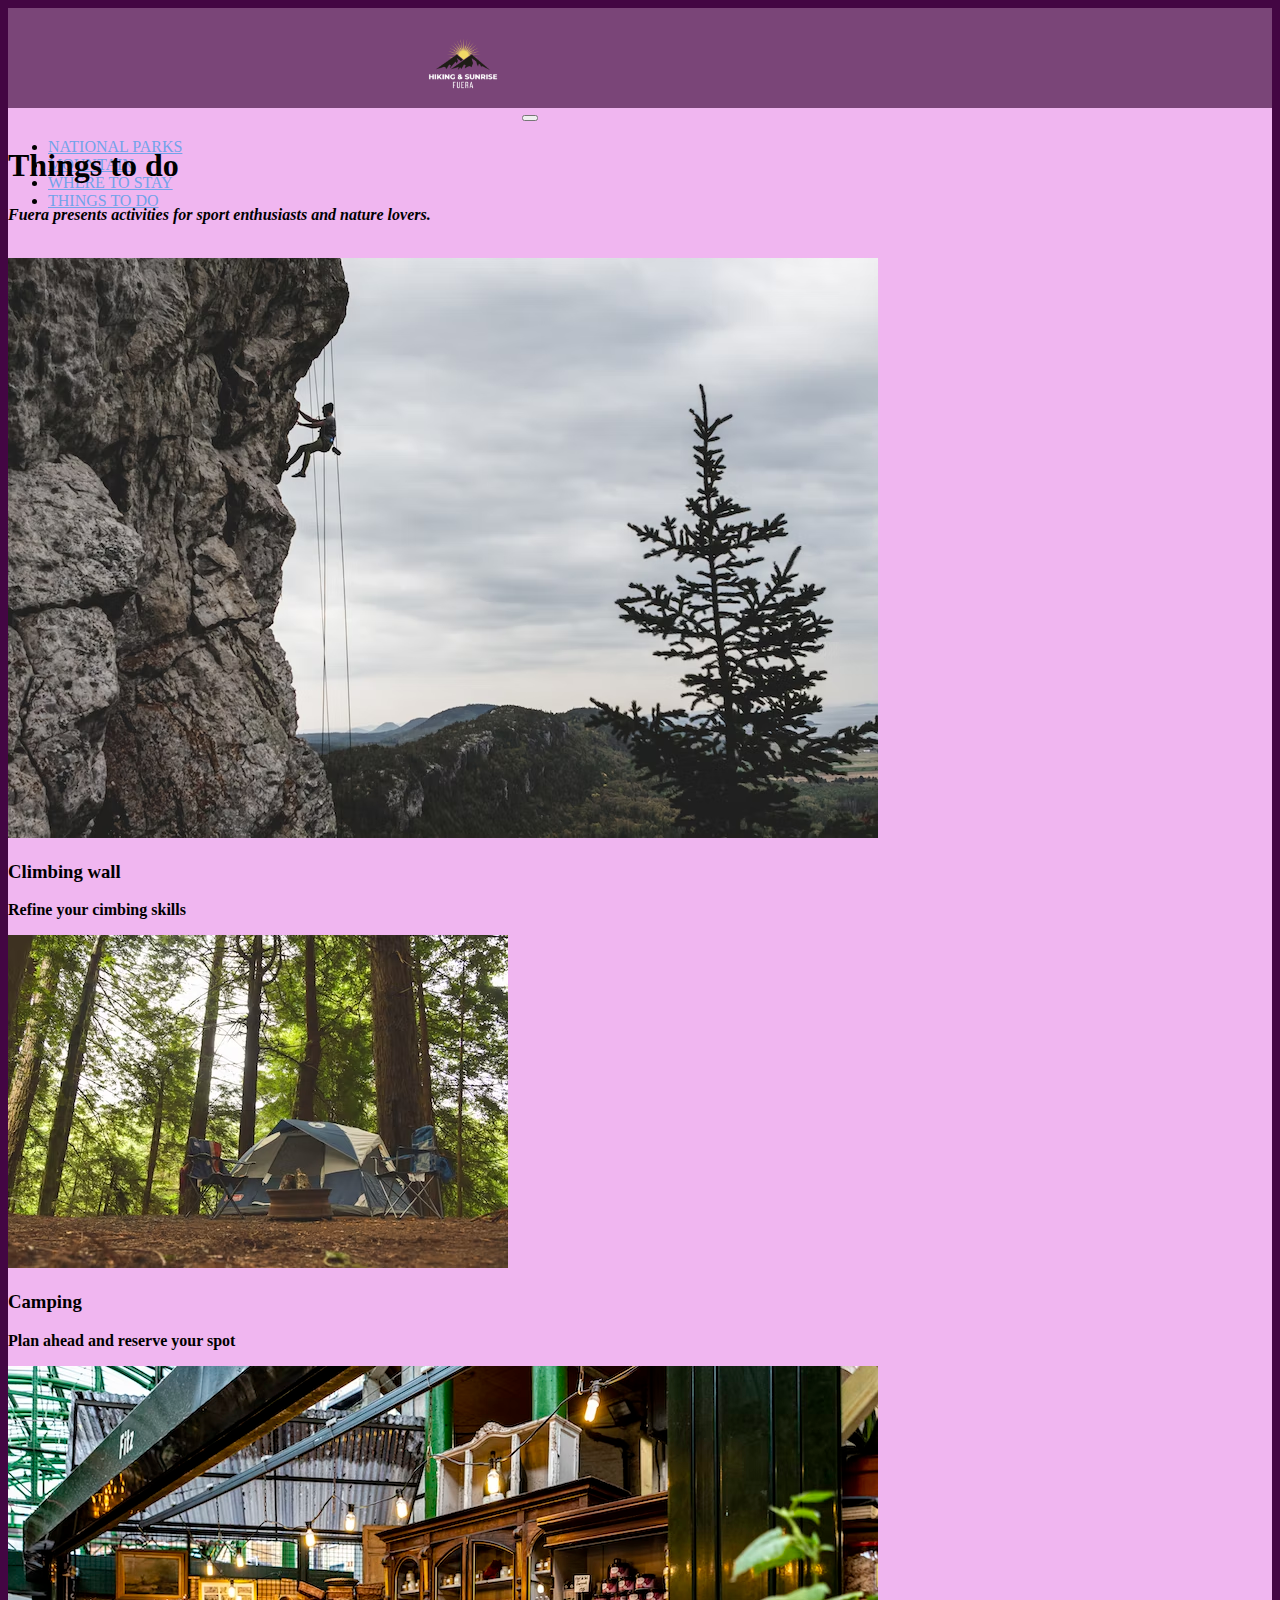
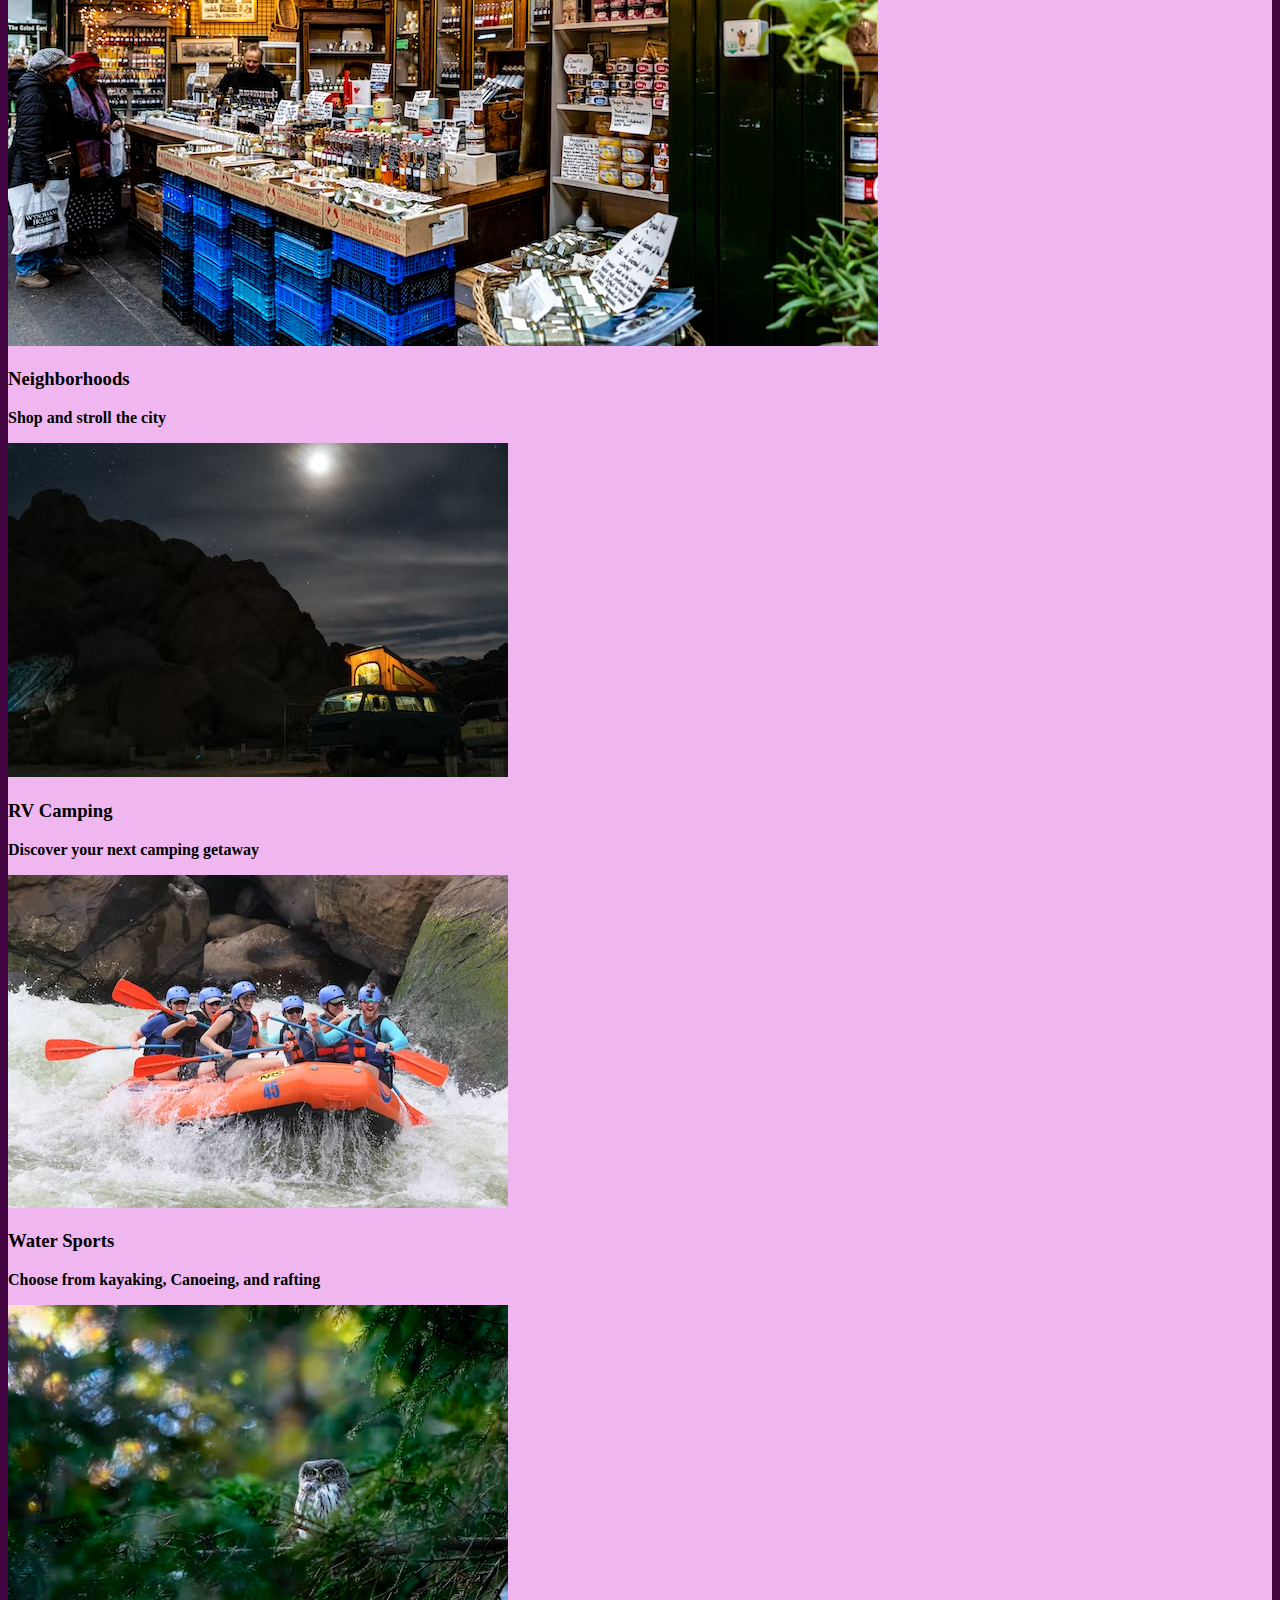
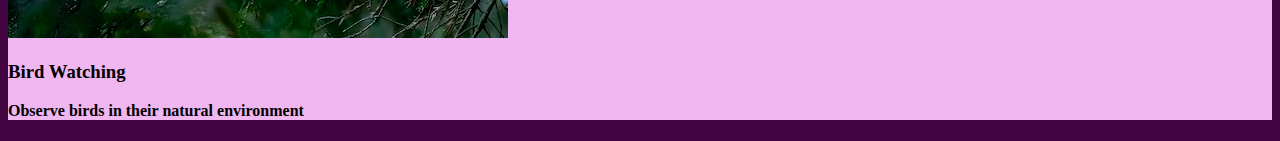
<file: activities.html>
<!DOCTYPE html>
<html lang="en">

<head>
  <meta charset="UTF-8">
  <meta http-equiv="X-UA-Compatible" content="IE=edge">
  <meta name="viewport" content="width=device-width, initial-scale=1.0">
  <title>ACTIVITIES</title>

  <!-- Logo -->
  <link rel="icon" href="/images/Logo.png">
  <link rel="stylesheet" href="/css/index.css">

  <!-- CDN Integration -->

  <!-- CSS only -->
  <link href="https://cdn.jsdelivr.net/npm/bootstrap@5.2.2/dist/css/bootstrap.min.css" rel="stylesheet"
    integrity="sha384-Zenh87qX5JnK2Jl0vWa8Ck2rdkQ2Bzep5IDxbcnCeuOxjzrPF/et3URy9Bv1WTRi" crossorigin="anonymous">

</head>

<body>

  <!-- Navigation -->


  <header>
    <nav class="navbar navbar-expand-lg">
      <div class="container-fluid">
        <a href="index.html">
          <img src="/images/BrandHikingLogo.png" alt="Brand logo" class="logo-img"></a>

        <button class="navbar-toggler" type="button" data-bs-toggle="collapse" data-bs-target="#navbarSupportedContent"
          aria-controls="navbarSupportedContent" aria-expanded="false" aria-label="Toggle navigation">
          <span class="navbar-toggler-icon"></span>
        </button>

        <div class="collapse navbar-collapse" id="navbarSupportedContent">
          <ul class="navbar-nav me-auto mb-2 mb-lg-0">
            <li class="nav-item">
              <a class="nav-link" href="/nationalparks.html">NATIONAL PARKS</a>
            </li>
            <li class="nav-item">
              <a class="nav-link" href="/mountains.html">MOUNTAIN</a>
            </li>
            <li class="nav-item">
              <a class="nav-link" href="/stay.html">WHERE TO STAY</a>
            </li>
            <li class="nav-item">
              <a class="nav-link" href="/activities.html">THINGS TO DO</a>
            </li>
          </ul>
        </div>
      </div>
    </nav>
  </header>

  <section>
    <div class="container">
      <br>
      <h1>Things to do</h1>
        <h4><em>Fuera presents activities for sport enthusiasts and nature lovers.</em></p>

          <br>


          <div class="row">
            <div class="col-md-6">
              <div class="card">
                <img class="card-img-top img-fluid" src="/images/climb.avif" alt="Wall">
                <div class="card-block">
                  <h3>Climbing wall</h3>
                  <p class="card-text">Refine your cimbing skills</p>
                </div>
              </div>
            </div>
            <div class="col-md-6">
              <div class="card">
                <img class="card-img-top img-fluid" src="/images/camp.avif" alt="Tea2">
                <div class="card-block">
                  <h3>Camping</h3>
                  <p class="card-text">Plan ahead and reserve your spot</p>
                </div>
              </div>
            </div>

            <div class="row">
              <div class="col-md-6">
                <div class="card">
                  <img class="card-img-top img-fluid" src="/images/store.avif" alt="Wall">
                  <div class="card-block">
                    <h3>Neighborhoods</h3>
                    <p class="card-text">Shop and stroll the city</p>
                  </div>
                </div>
              </div>
              <div class="col-md-6">
                <div class="card">
                  <img class="card-img-top img-fluid" src="/images/rv camp.avif" alt="Tea2">
                  <div class="card-block">
                    <h3>RV Camping</h3>
                    <p class="card-text">Discover your next camping getaway </p>
                  </div>
                </div>
              </div>
              


              <div class="row">
                <div class="col-md-6">
                  <div class="card">
                    <img class="card-img-top img-fluid" src="/images/rafting.avif" alt="Wall">
                    <div class="card-block">
                      <h3>Water Sports</h3>
                      <p class="card-text">Choose from kayaking, Canoeing, and rafting</p>
                    </div>
                  </div>
                </div>
                <div class="col-md-6">
                  <div class="card">
                    <img class="card-img-top img-fluid" src="/images/birdwatching.avif" alt="Tea2">
                    <div class="card-block">
                      <h3>Bird Watching</h3>
                      <p class="card-text">Observe birds in their natural environment </p>
                    </div>
                  </div>
                </div>
                
</div>
</div>
</div>
</file>
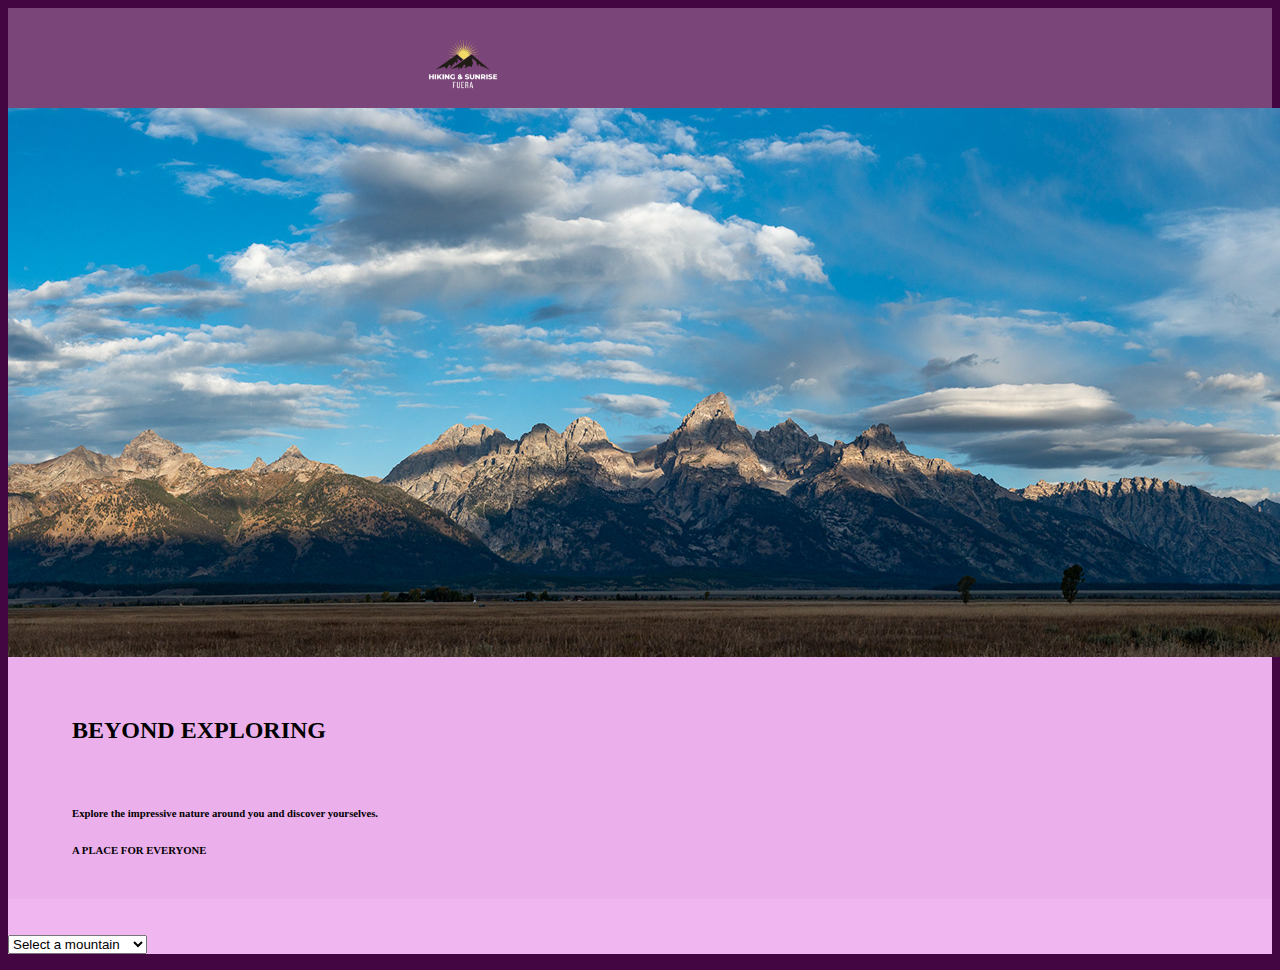
<file: mountains.html>
<!DOCTYPE html>
<html lang="en">

<head>
  <meta charset="UTF-8">
  <meta http-equiv="X-UA-Compatible" content="IE=edge">
  <meta name="viewport" content="width=device-width, initial-scale=1.0">
  <title>MOUNTAINS</title>

  <!-- Logo -->
  <link rel="icon" href="/images/Logo.png">
  <link rel="stylesheet" href="/css/index.css">

  <!-- CDN Integration -->

  <!-- CSS only -->
  <link href="https://cdn.jsdelivr.net/npm/bootstrap@5.2.2/dist/css/bootstrap.min.css" rel="stylesheet"
    integrity="sha384-Zenh87qX5JnK2Jl0vWa8Ck2rdkQ2Bzep5IDxbcnCeuOxjzrPF/et3URy9Bv1WTRi" crossorigin="anonymous">

</head>
<body>

  <!-- Navigation -->


  <header>
    <nav class="navbar navbar-expand-lg">
      <div class="container-fluid">
        <a href="index.html">
        <img src="/images/BrandHikingLogo.png" alt="Brand logo" class="logo-img"></a>

        <button class="navbar-toggler" 
          type="button" 
          data-bs-toggle="collapse" 
          data-bs-target="#navbarSupportedContent" 
        aria-controls="navbarSupportedContent" aria-expanded="false" aria-label="Toggle navigation">
          <span class="navbar-toggler-icon"></span>
        </button>

        <div class="collapse navbar-collapse" id="navbarSupportedContent">
          <ul class="navbar-nav me-auto mb-2 mb-lg-0">
            <li class="nav-item">
              <a class="nav-link" href="/nationalparks.html">NATIONAL PARKS</a>
            </li>
            <li class="nav-item">
              <a class="nav-link" href="/mountains.html">MOUNTAIN</a>
            </li>
            <li class="nav-item">
              <a class="nav-link" href="/stay.html">WHERE TO STAY</a>
            </li>
            <li class="nav-item">
              <a class="nav-link" href="/activities.html">THINGS TO DO</a>
            </li>
          </ul>
        </div>
      </div>
    </nav>
  </header>

  <section>

    <div class="card bg-dark text-white">
      <img src="/images/Homepage3.jpg" class="card-img" alt="...">
      <div class="card-img-overlay">
        <br>
        <br>
        <h2 class="card-title">BEYOND EXPLORING</h2>
        <br>
        <h6 class="card-text">Explore the impressive nature around you and discover yourselves.</h6>
        <h6 class="card-text">A PLACE FOR EVERYONE</h6>
      </div>
    </div> 
<br>
  <main>
    <div class="container">
      <div class="row">
        <br>
        <div class="col-md-6 offset-md-3">
          <br>
          <select class="form-select" aria-label="mountains" name="mountains" id="mountainsList">
<br>

          </select>
          <p id="mountainOptions"></p>
        </div>
      </div>
    </div>
  </main>

 
  <footer>

  </footer>

  <!-- JavaScript Bundle with Popper -->

  <script src="/scripts/mountain.js"></script>
  <script src="/scripts/mountainData.js"></script>
  <script src="https://cdn.jsdelivr.net/npm/bootstrap@5.2.2/dist/js/bootstrap.bundle.min.js" integrity="sha384-OERcA2EqjJCMA+/3y+gxIOqMEjwtxJY7qPCqsdltbNJuaOe923+mo//f6V8Qbsw3" crossorigin="anonymous"></script>
</body>
</html>
</file>
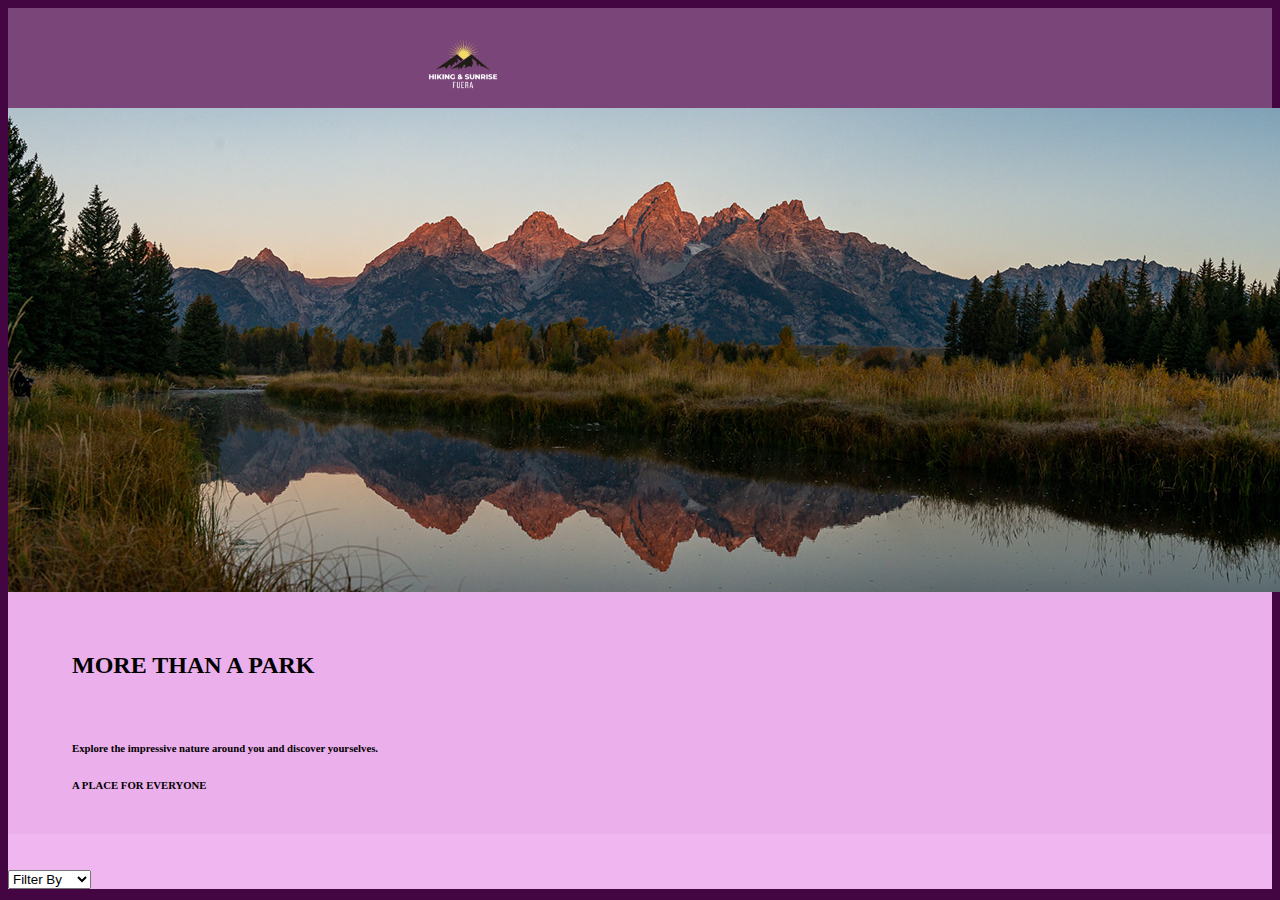
<file: nationalparks.html>
<!DOCTYPE html>
<html lang="en">

<head>
  <meta charset="UTF-8">
  <meta http-equiv="X-UA-Compatible" content="IE=edge">
  <meta name="viewport" content="width=device-width, initial-scale=1.0">
  <title>FUERA</title>

  <!-- Logo -->
  <link rel="icon" href="/images/Logo.png">
  <link rel="stylesheet" href="/css/index.css">

  <!-- CDN Integration -->

  <!-- CSS only -->
  <link href="https://cdn.jsdelivr.net/npm/bootstrap@5.2.2/dist/css/bootstrap.min.css" rel="stylesheet"
    integrity="sha384-Zenh87qX5JnK2Jl0vWa8Ck2rdkQ2Bzep5IDxbcnCeuOxjzrPF/et3URy9Bv1WTRi" crossorigin="anonymous">

  <!-- JavaScript Bundle with Popper -->
  <script src="https://cdn.jsdelivr.net/npm/bootstrap@5.2.2/dist/js/bootstrap.bundle.min.js"
    integrity="sha384-OERcA2EqjJCMA+/3y+gxIOqMEjwtxJY7qPCqsdltbNJuaOe923+mo//f6V8Qbsw3"
    crossorigin="anonymous"></script>


</head>

<body>

  <!-- Navigation -->


  <header>
    <nav class="navbar navbar-expand-lg">
      <div class="container-fluid">
        <a href="index.html">
        <img src="/images/BrandHikingLogo.png" alt="Brand logo" class="logo-img"></a>

        <button class="navbar-toggler" 
          type="button" 
          data-bs-toggle="collapse" 
          data-bs-target="#navbarSupportedContent" 
        aria-controls="navbarSupportedContent" aria-expanded="false" aria-label="Toggle navigation">
          <span class="navbar-toggler-icon"></span>
        </button>

        <div class="collapse navbar-collapse" id="navbarSupportedContent">
          <ul class="navbar-nav me-auto mb-2 mb-lg-0">
            <li class="nav-item">
              <a class="nav-link" href="/nationalparks.html">NATIONAL PARKS</a>
            </li>
            <li class="nav-item">
              <a class="nav-link" href="/mountains.html">MOUNTAIN</a>
            </li>
            <li class="nav-item">
              <a class="nav-link" href="/stay.html">WHERE TO STAY</a>
            </li>
            <li class="nav-item">
              <a class="nav-link" href="/activities.html">THINGS TO DO</a>
            </li>
          </ul>
        </div>
      </div>
    </nav>
  </header>

  <section>

    <div class="card bg-dark text-white">
      <img src="/images/Homepage2.jpg" class="card-img" alt="...">
      <div class="card-img-overlay">
        <br>
        <br>
        <h2 class="card-title">MORE THAN A PARK</h2>
        <br>
        <h6 class="card-text">Explore the impressive nature around you and discover yourselves.</h6>
        <h6 class="card-text">A PLACE FOR EVERYONE</h6>
      </div>
    </div>


  <br>
  <main>
    <div class="container">
      <div class="row">
        <br>
        <div class="col-md-6 offset-md-3">
          <br>
          <select class="form-select" aria-label="filterOptions" id="filterOptionsList" name="filterOptions">
            <br>
            <option value="select">Filter By</option>
            <br>
            <option value="location">Location</option>
            <br>
            <option value="type">Park Type</option>
          </select>
          <select class="form-select" aria-label="location" id="locationsList" name="locations" style="display: none;">

          </select>
          <select class="form-select" aria-label="parkType" id="parkTypeList" name="parkType" style="display: none;">

          </select>
          <select class="form-select" aria-label="park" id="parkList" name="park" style="display: none;">

          </select>
          <p id="parkInfoPara" class="text-center" style="display: none;"></p>
        </div>

      </div>
    </div>
  </main>




 
  <footer>

  </footer>
  <script src="/scripts/nationalParkData.js"></script>
  <script src="/scripts/locationData.js"></script>
  <script src="/scripts/parkTypeData.js"></script>
  <script src="/scripts/park.js"></script>
  <script src="https://cdn.jsdelivr.net/npm/bootstrap@5.2.2/dist/js/bootstrap.bundle.min.js" integrity="sha384-OERcA2EqjJCMA+/3y+gxIOqMEjwtxJY7qPCqsdltbNJuaOe923+mo//f6V8Qbsw3" crossorigin="anonymous"></script>
</body>
</html>
</file>
<file: css/index.css>
header{
  background-color: #d189d1;
  background-position: center;
  background-size: cover;
}


body {
  background-color: #430643;
}

text {
  background-color: #ed7fed;
}
.logo-img{
  height: 110px;
  padding-left: 25rem;
}

.nav-link{
  color:#72a3e9
}

.container-fluid {
  height: 100px;
  background-color: #7a4578;
}

.container {
  background-color: #f0b6f0;
}

h2 {
  text-indent: 4rem;
}

h6 { 
  text-indent: 4rem;
}
section {
  background-color: #ebafeb;
}

.card{
  margin-bottom: 15px;
}
</file>
